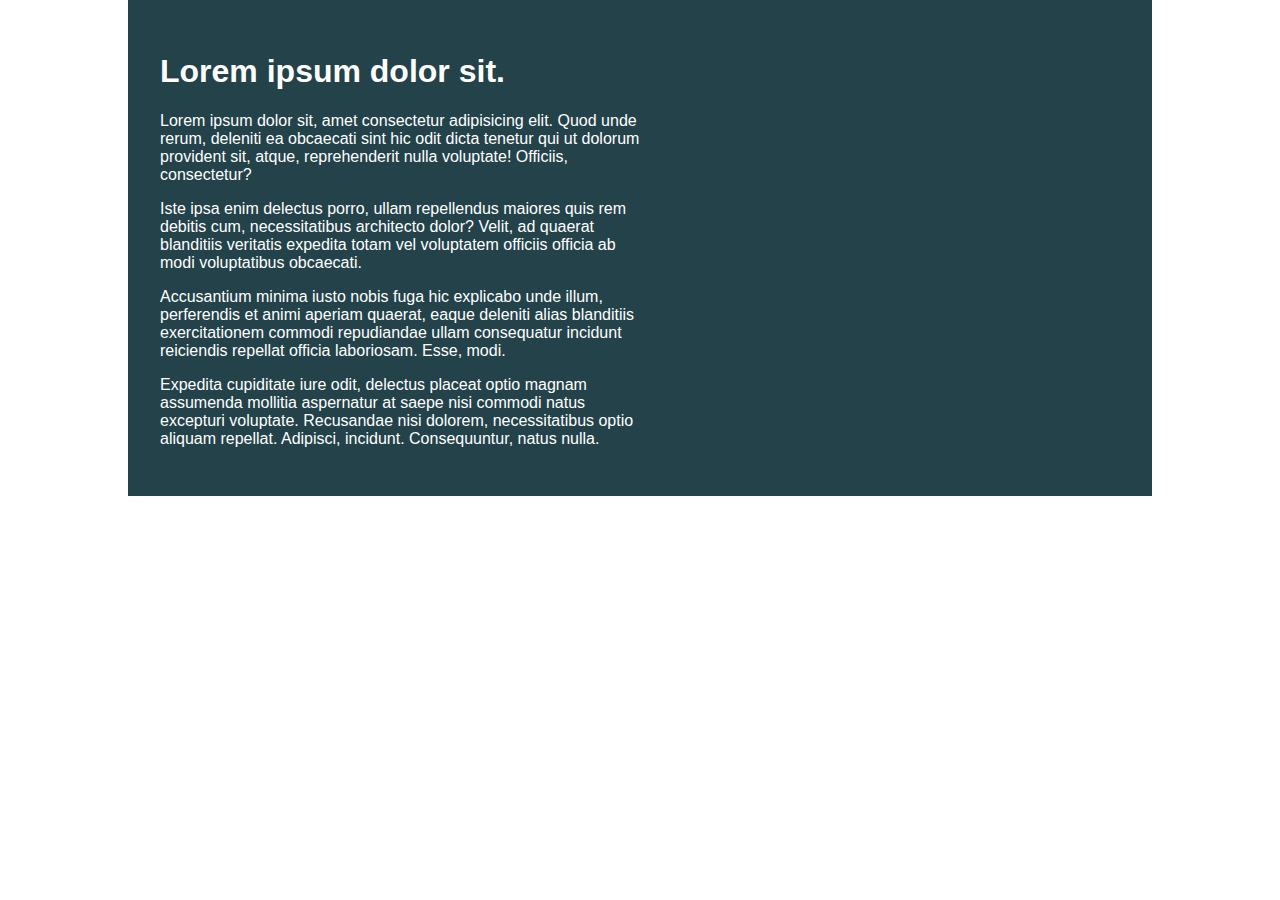
<file: challenge1/index.html>
<!DOCTYPE html>
<html lang="en">

<head>
    <meta charset="UTF-8">
    <meta name="viewport" content="width=device-width, initial-scale=1.0">
    <title>Day 01</title>

    <link rel="stylesheet" href="style.css">
</head>

<body>
    <div class="container">
        <div class="intro-content">
            <h1>Lorem ipsum dolor sit.</h1>
            <p>Lorem ipsum dolor sit, amet consectetur adipisicing elit. Quod unde rerum, deleniti ea obcaecati sint hic
                odit dicta tenetur qui ut dolorum provident sit, atque, reprehenderit nulla voluptate! Officiis,
                consectetur?</p>
            <p>Iste ipsa enim delectus porro, ullam repellendus maiores quis rem debitis cum, necessitatibus architecto
                dolor? Velit, ad quaerat blanditiis veritatis expedita totam vel voluptatem officiis officia ab modi
                voluptatibus obcaecati.</p>
            <p>Accusantium minima iusto nobis fuga hic explicabo unde illum, perferendis et animi aperiam quaerat, eaque
                deleniti alias blanditiis exercitationem commodi repudiandae ullam consequatur incidunt reiciendis
                repellat officia laboriosam. Esse, modi.</p>
            <p>Expedita cupiditate iure odit, delectus placeat optio magnam assumenda mollitia aspernatur at saepe nisi
                commodi natus excepturi voluptate. Recusandae nisi dolorem, necessitatibus optio aliquam repellat.
                Adipisci, incidunt. Consequuntur, natus nulla.</p>
        </div>
    </div>
</body>

</html>
</file>
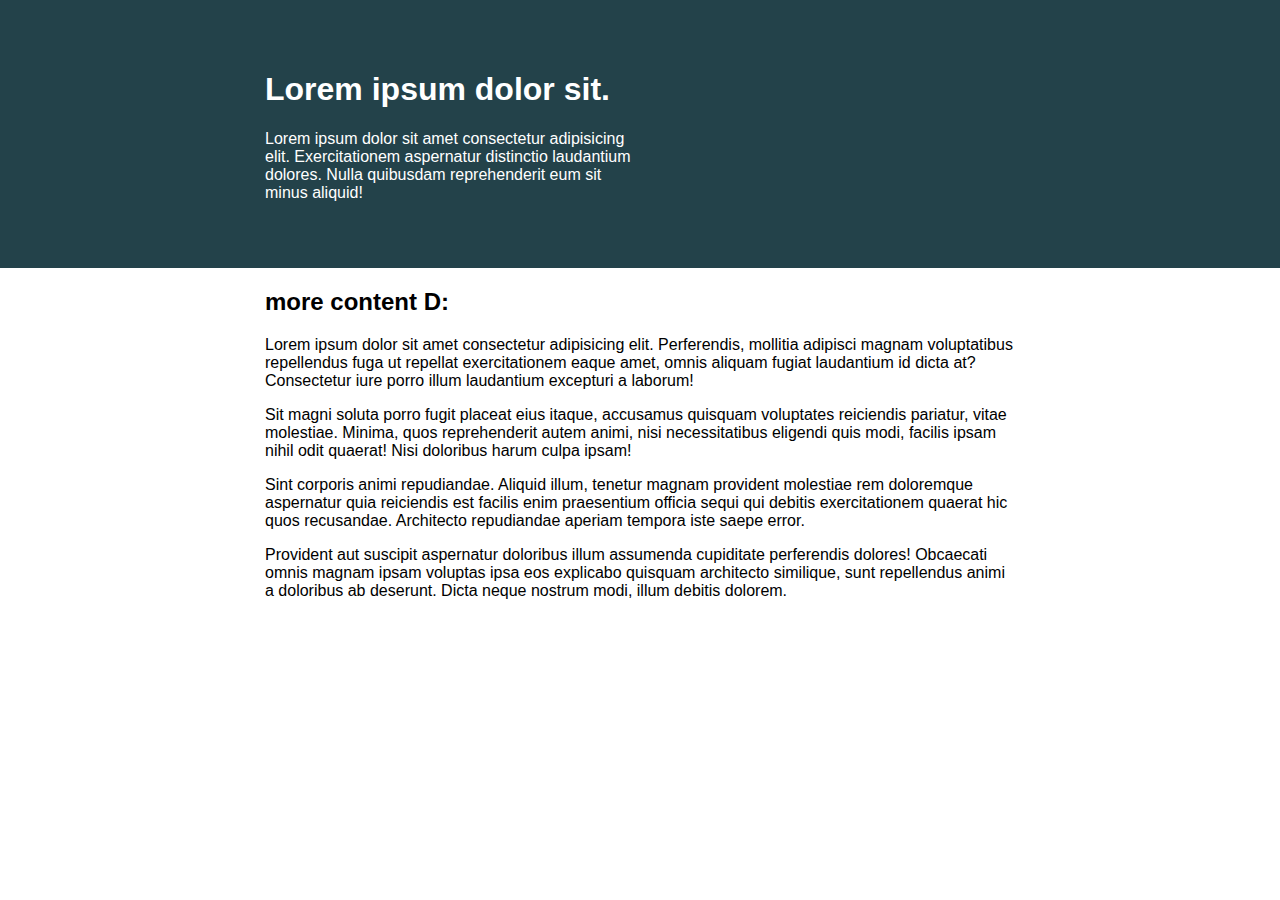
<file: challenge2/index.html>
<!DOCTYPE html>
<html lang="en">

<head>
    <meta charset="UTF-8">
    <meta name="viewport" content="width=device-width, initial-scale=1.0">
    <title>Day 01</title>

    <link rel="stylesheet" href="style.css">
</head>

<body>

    <div class="intro">
        <div class="container">
            <div class="intro-content">
                <h1>Lorem ipsum dolor sit.</h1>
                <p>Lorem ipsum dolor sit amet consectetur adipisicing elit. Exercitationem aspernatur distinctio laudantium
                    dolores. Nulla quibusdam reprehenderit eum sit minus aliquid!</p>
            </div>
        </div>
    </div>

    <div class="container">
        <h2>more content D:</h2>
        <p>Lorem ipsum dolor sit amet consectetur adipisicing elit. Perferendis, mollitia adipisci magnam voluptatibus
            repellendus fuga ut repellat exercitationem eaque amet, omnis aliquam fugiat laudantium id dicta at?
            Consectetur iure porro illum laudantium excepturi a laborum!</p>
        <p>Sit magni soluta porro fugit placeat eius itaque, accusamus quisquam voluptates reiciendis pariatur, vitae
            molestiae. Minima, quos reprehenderit autem animi, nisi necessitatibus eligendi quis modi, facilis ipsam
            nihil odit quaerat! Nisi doloribus harum culpa ipsam!</p>
        <p>Sint corporis animi repudiandae. Aliquid illum, tenetur magnam provident molestiae rem doloremque aspernatur
            quia reiciendis est facilis enim praesentium officia sequi qui debitis exercitationem quaerat hic quos
            recusandae. Architecto repudiandae aperiam tempora iste saepe error.</p>
        <p>Provident aut suscipit aspernatur doloribus illum assumenda cupiditate perferendis dolores! Obcaecati omnis
            magnam ipsam voluptas ipsa eos explicabo quisquam architecto similique, sunt repellendus animi a doloribus
            ab deserunt. Dicta neque nostrum modi, illum debitis dolorem.</p>
    </div>



</body>

</html>
</file>
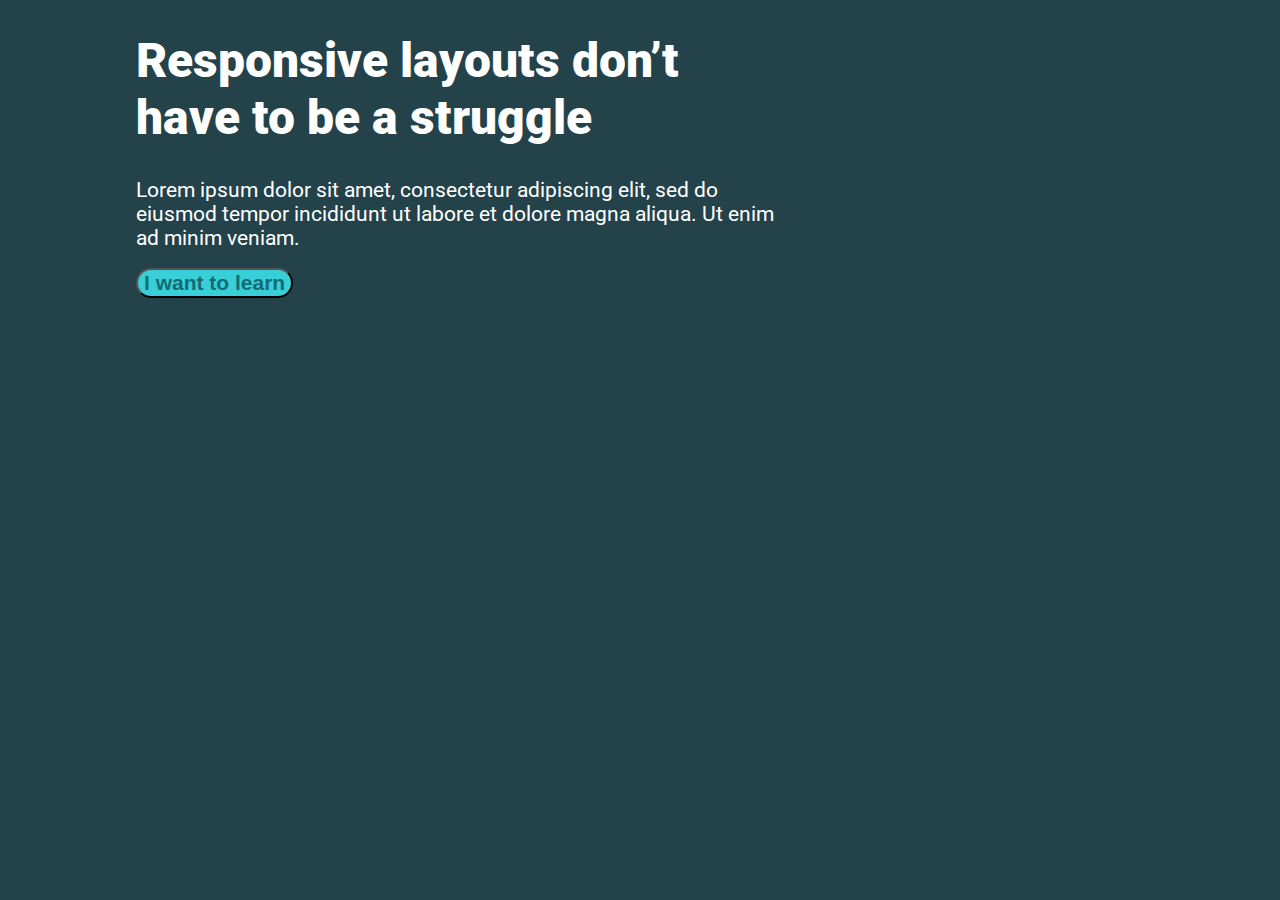
<file: challenge3/index.html>
<!DOCTYPE html>
<html lang="en">
<head>
  <meta charset="UTF-8">
  <meta http-equiv="X-UA-Compatible" content="IE=edge">
  <meta name="viewport" content="width=device-width, initial-scale=1.0">
  <title>Challenge 3</title>
  <link rel="stylesheet" href="style.css">
  <link rel="preconnect" href="https://fonts.googleapis.com">
<link rel="preconnect" href="https://fonts.gstatic.com" crossorigin>
<link href="https://fonts.googleapis.com/css2?family=Roboto:wght@400;700;900&display=swap" rel="stylesheet"> 
</head>
<body>

  <div class="intro">
    <h1>Responsive layouts don’t have to be a struggle</h1>
  </div>
  
  <div class="content">
    <h2>Lorem ipsum dolor sit amet, consectetur adipiscing elit, sed do eiusmod tempor incididunt ut labore et dolore magna aliqua. Ut enim ad minim veniam.</h2>
  </div>

  <div class="button">
    <button>I want to learn</button>
  </div>

</body>
</html>
</file>
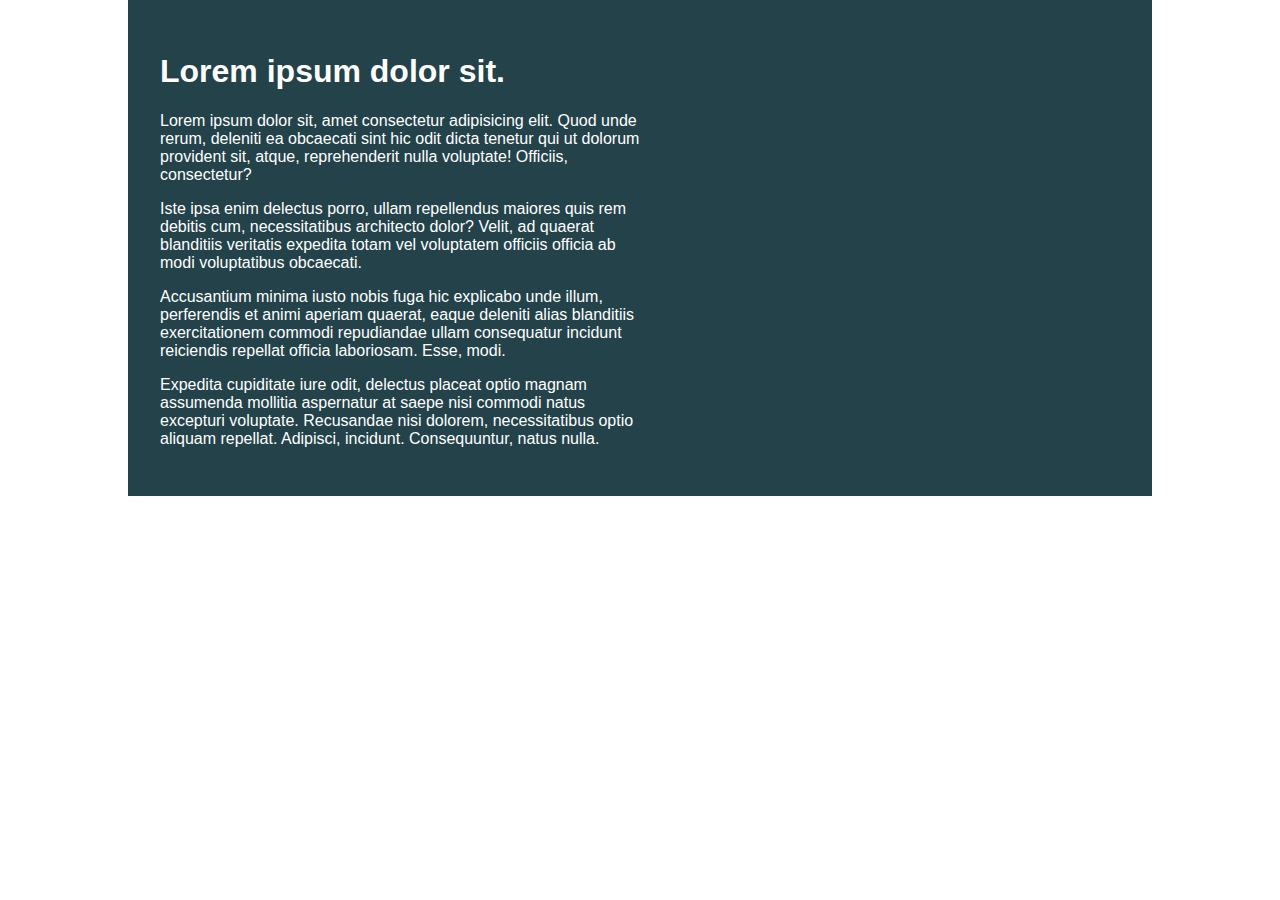
<file: day01/index.html>
<!DOCTYPE html>
<html lang="en">

<head>
    <meta charset="UTF-8">
    <meta name="viewport" content="width=device-width, initial-scale=1.0">
    <title>Day 01</title>

    <link rel="stylesheet" href="style.css">
</head>

<body>
    <div class="container">
        <div class="intro-content">
            <h1>Lorem ipsum dolor sit.</h1>
            <p>Lorem ipsum dolor sit, amet consectetur adipisicing elit. Quod unde rerum, deleniti ea obcaecati sint hic
                odit dicta tenetur qui ut dolorum provident sit, atque, reprehenderit nulla voluptate! Officiis,
                consectetur?</p>
            <p>Iste ipsa enim delectus porro, ullam repellendus maiores quis rem debitis cum, necessitatibus architecto
                dolor? Velit, ad quaerat blanditiis veritatis expedita totam vel voluptatem officiis officia ab modi
                voluptatibus obcaecati.</p>
            <p>Accusantium minima iusto nobis fuga hic explicabo unde illum, perferendis et animi aperiam quaerat, eaque
                deleniti alias blanditiis exercitationem commodi repudiandae ullam consequatur incidunt reiciendis
                repellat officia laboriosam. Esse, modi.</p>
            <p>Expedita cupiditate iure odit, delectus placeat optio magnam assumenda mollitia aspernatur at saepe nisi
                commodi natus excepturi voluptate. Recusandae nisi dolorem, necessitatibus optio aliquam repellat.
                Adipisci, incidunt. Consequuntur, natus nulla.</p>
        </div>
    </div>
</body>

</html>
</file>
<file: challenge1/style.css>
/* INSTRUCTIONS
 *
 * 1) Limit the total width of
 *    the .intro-conent to about half
 *    of it's parent
 *
 * 2) Stop the text from overflowing
 *    out the bottom at small screen
 *    widths
 *
 * You may modify the HTML if needed
 *
 */

 * {
  box-sizing: border-box;
}

body {
  margin: 0;
  font-family: sans-serif;
}

.container {
  background: #23424a;
  color: white;

  width: 80%;
  margin: 0 auto;

  padding: 2em;
}

.intro-content {
  width: 50%;
}
</file>
<file: challenge2/style.css>
/* INSTRUCTIONS
 *
 * 1) Keep the text inside .intro-content
 *    in the same place, but have the background
 *    extend from one side of the viewport
 *    to the other, no matter how wide or narrow
 *    the browser is.
 *
 * 2) Limit the maximum width of the text in the
 *    bottom area.
 *
 * You may modify the HTML if needed
 * (you probably should for this challenge)
 *
 */

* {
  box-sizing: border-box;
}

body {
  margin: 0;
  font-family: sans-serif;
}

.container {
  width: 80%;
  max-width: 750px;
  margin: 0 auto;
}

.intro {
  background: #23424a;
  color: white;
  padding: 50px 0;
}

.intro-content {
  width: 50%;
}
</file>
<file: challenge3/style.css>
body {
  background: #23424A;
  font-family: 'Roboto', sans-serif;
  color: white;
  width: 50%;
  padding: 0 10%;
}

h1 {
  font-weight: 900;
  font-size: 48px;
}

h2 {
  font-weight: 400;
  font-size: 21px;
}

button {
  background: #38CFD9;
  color: #136C72;
  font-weight: 700;
  font-size: 21px;
  border-radius: 30px;
}
</file>
<file: day01/style.css>
/* INSTRUCTIONS
 *
 * 1) Limit the total width of
 *    the .intro-conent to about half
 *    of it's parent
 *
 * 2) Stop the text from overflowing
 *    out the bottom at small screen
 *    widths
 *
 * You may modify the HTML if needed
 *
 */

* {
  box-sizing: border-box;
}

body {
  margin: 0;
  font-family: sans-serif;
}

.container {
  background: #23424a;
  color: white;

  width: 80%;
  margin: 0 auto;

  padding: 2em;
}

.intro-content {
  width: 50%;
}
</file>
